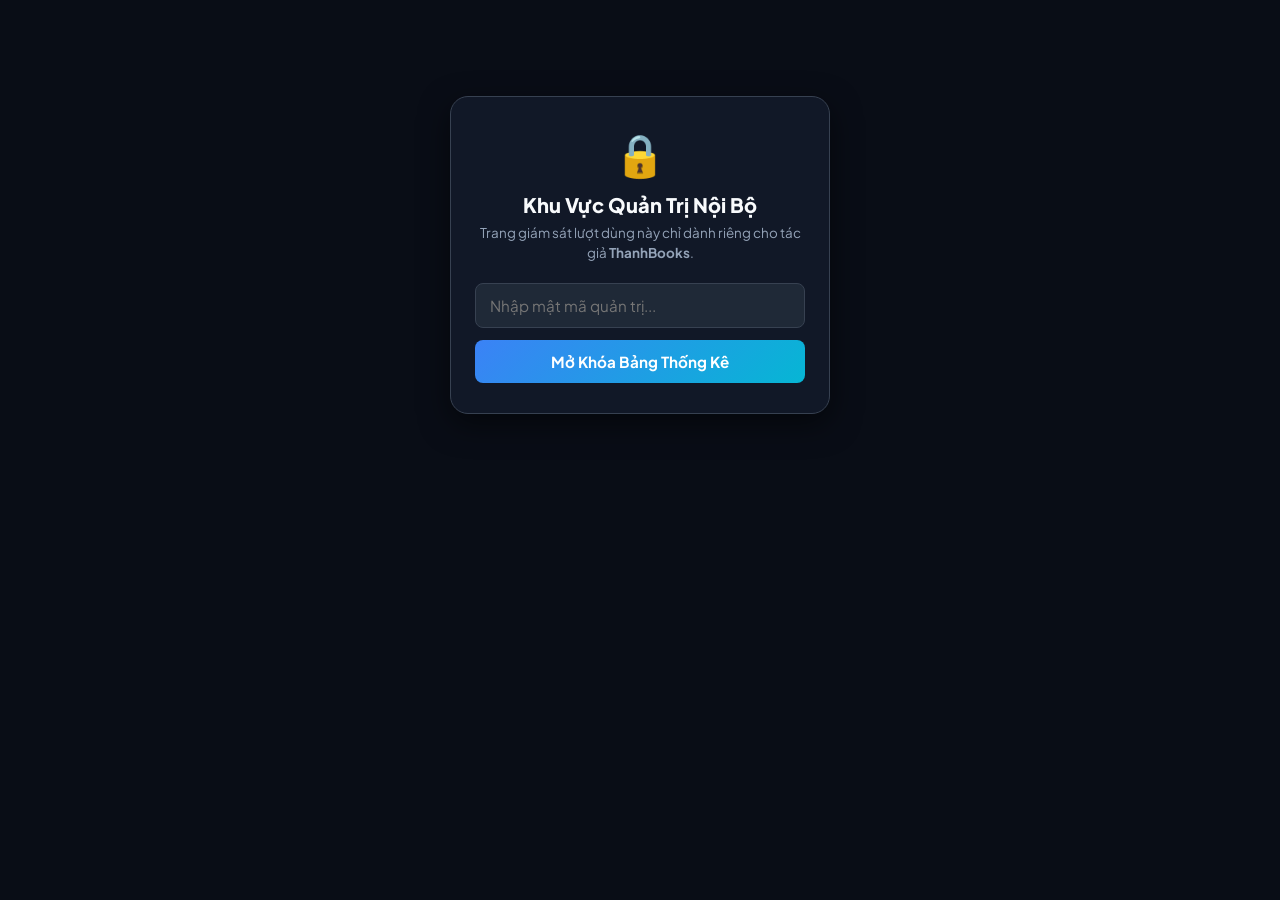
<file: templates/stats.html>
<!DOCTYPE html>
<html lang="vi">
<head>
  <meta charset="UTF-8">
  <meta name="viewport" content="width=device-width, initial-scale=1.0, maximum-scale=1.0, user-scalable=no">
  <title>Bảng Giám Sát Nội Bộ — Gia Sư Ngoại Ngữ Free</title>
  <link rel="icon" type="image/png" href="/static/img/app-icon.png">
  <link rel="preconnect" href="https://fonts.googleapis.com">
  <link rel="preconnect" href="https://fonts.gstatic.com" crossorigin>
  <link href="https://fonts.googleapis.com/css2?family=Plus+Jakarta+Sans:wght@400;500;600;700;800&display=swap" rel="stylesheet">
  <style>
    :root {
      --bg-dark: #090d16;
      --bg-surface: #111827;
      --bg-card: #1f2937;
      --border-card: #374151;
      --text-main: #f8fafc;
      --text-muted: #94a3b8;
      --accent-blue: #3b82f6;
      --accent-cyan: #06b6d4;
      --accent-green: #10b981;
      --accent-amber: #f59e0b;
      --accent-rose: #f43f5e;
    }
    * {
      box-sizing: border-box;
      margin: 0;
      padding: 0;
      font-family: 'Plus Jakarta Sans', system-ui, -apple-system, sans-serif;
    }
    body {
      background-color: var(--bg-dark);
      color: var(--text-main);
      padding: 16px;
      min-height: 100vh;
    }
    .stats-container {
      max-width: 860px;
      margin: 0 auto;
    }
    /* HEADER */
    .stats-header {
      display: flex;
      justify-content: space-between;
      align-items: center;
      flex-wrap: wrap;
      gap: 12px;
      padding-bottom: 20px;
      border-bottom: 1px solid var(--border-card);
      margin-bottom: 20px;
    }
    .header-brand h1 {
      font-size: 1.4rem;
      font-weight: 800;
      letter-spacing: -0.02em;
      display: flex;
      align-items: center;
      gap: 8px;
    }
    .header-brand p {
      font-size: 0.85rem;
      color: var(--text-muted);
      margin-top: 4px;
    }
    .header-actions {
      display: flex;
      gap: 10px;
    }
    .btn-action {
      background: var(--bg-card);
      border: 1px solid var(--border-card);
      color: var(--text-main);
      padding: 8px 14px;
      border-radius: 8px;
      font-size: 0.85rem;
      font-weight: 600;
      cursor: pointer;
      text-decoration: none;
      display: inline-flex;
      align-items: center;
      gap: 6px;
      transition: all 0.2s ease;
    }
    .btn-action:hover {
      background: #374151;
      border-color: var(--accent-cyan);
    }
    .btn-action.primary {
      background: linear-gradient(135deg, var(--accent-blue), var(--accent-cyan));
      border: none;
    }

    /* KPI CARDS GRID */
    .kpi-grid {
      display: grid;
      grid-template-columns: repeat(auto-fit, minmax(180px, 1fr));
      gap: 14px;
      margin-bottom: 22px;
    }
    .kpi-card {
      background: var(--bg-surface);
      border: 1px solid var(--border-card);
      border-radius: 14px;
      padding: 16px;
      position: relative;
      overflow: hidden;
    }
    .kpi-card::before {
      content: '';
      position: absolute;
      top: 0;
      left: 0;
      right: 0;
      height: 3px;
      background: var(--border-card);
    }
    .kpi-card.visits::before { background: var(--accent-blue); }
    .kpi-card.chats::before { background: var(--accent-green); }
    .kpi-card.listens::before { background: var(--accent-amber); }
    .kpi-card.lang-en::before { background: #38bdf8; }
    .kpi-card.lang-zh::before { background: var(--accent-rose); }

    .kpi-title {
      font-size: 0.78rem;
      font-weight: 700;
      color: var(--text-muted);
      text-transform: uppercase;
      letter-spacing: 0.04em;
      margin-bottom: 8px;
    }
    .kpi-value {
      font-size: 2rem;
      font-weight: 800;
      letter-spacing: -0.03em;
      line-height: 1.1;
    }
    .kpi-sub {
      font-size: 0.78rem;
      color: var(--text-muted);
      margin-top: 6px;
    }
    .kpi-sub b {
      color: var(--accent-amber);
    }

    /* SECTION CARDS */
    .section-grid {
      display: grid;
      grid-template-columns: repeat(auto-fit, minmax(280px, 1fr));
      gap: 16px;
      margin-bottom: 22px;
    }
    .dashboard-panel {
      background: var(--bg-surface);
      border: 1px solid var(--border-card);
      border-radius: 14px;
      padding: 18px;
    }
    .panel-header {
      font-size: 0.95rem;
      font-weight: 700;
      margin-bottom: 14px;
      display: flex;
      align-items: center;
      gap: 8px;
    }

    /* BARS & LISTS */
    .scenario-item {
      display: flex;
      justify-content: space-between;
      align-items: center;
      padding: 8px 10px;
      background: rgba(255, 255, 255, 0.03);
      border-radius: 8px;
      margin-bottom: 6px;
      font-size: 0.85rem;
    }
    .scenario-count {
      background: rgba(59, 130, 246, 0.2);
      color: #60a5fa;
      padding: 2px 8px;
      border-radius: 6px;
      font-weight: 700;
      font-size: 0.8rem;
    }

    /* ACTIVITY STREAM */
    .activity-list {
      max-height: 380px;
      overflow-y: auto;
      padding-right: 4px;
    }
    .activity-item {
      display: flex;
      align-items: center;
      gap: 12px;
      padding: 10px;
      border-bottom: 1px solid rgba(255, 255, 255, 0.05);
      font-size: 0.84rem;
    }
    .activity-time {
      font-family: monospace;
      color: var(--text-muted);
      font-size: 0.78rem;
      min-width: 125px;
    }
    .activity-desc {
      color: var(--text-main);
      flex: 1;
    }
    .activity-tag {
      font-size: 0.7rem;
      padding: 2px 6px;
      border-radius: 4px;
      font-weight: 700;
    }
    .tag-visit { background: rgba(59, 130, 246, 0.2); color: #93c5fd; }
    .tag-chat { background: rgba(16, 185, 129, 0.2); color: #6ee7b7; }
    .tag-listen { background: rgba(245, 158, 11, 0.2); color: #fcd34d; }
    .tag-action { background: rgba(168, 85, 247, 0.2); color: #c084fc; }

    /* STATUS FOOTER */
    .status-footer {
      text-align: center;
      padding: 16px;
      font-size: 0.8rem;
      color: var(--text-muted);
    }
    .live-dot {
      display: inline-block;
      width: 8px;
      height: 8px;
      border-radius: 50%;
      background: var(--accent-green);
      margin-right: 4px;
      animation: pulse 1.5s infinite;
    }
    @keyframes pulse {
      0% { transform: scale(0.9); opacity: 0.7; }
      50% { transform: scale(1.2); opacity: 1; }
      100% { transform: scale(0.9); opacity: 0.7; }
    }

    /* LOCK SCREEN */
    .lock-screen {
      max-width: 380px;
      margin: 80px auto;
      background: var(--bg-surface);
      border: 1px solid var(--border-card);
      border-radius: 18px;
      padding: 30px 24px;
      text-align: center;
      box-shadow: 0 10px 30px rgba(0,0,0,0.5);
    }
    .lock-input {
      width: 100%;
      padding: 12px 14px;
      background: #1f2937;
      border: 1px solid #374151;
      color: #fff;
      border-radius: 8px;
      font-size: 0.95rem;
      margin-bottom: 12px;
      outline: none;
    }
    .lock-input:focus {
      border-color: var(--accent-cyan);
    }
    .lock-btn {
      width: 100%;
      padding: 12px;
      background: linear-gradient(135deg, var(--accent-blue), var(--accent-cyan));
      border: none;
      color: #fff;
      border-radius: 8px;
      font-weight: 700;
      font-size: 0.95rem;
      cursor: pointer;
    }
  </style>
</head>
<body>
  <!-- LOCK SCREEN FOR AUTHOR ONLY -->
  <div class="lock-screen" id="stats-lock-screen" style="display:none;">
    <div style="font-size: 2.6rem; margin-bottom: 12px;">🔒</div>
    <h2 style="font-size: 1.25rem; font-weight: 800; margin-bottom: 6px;">Khu Vực Quản Trị Nội Bộ</h2>
    <p style="font-size: 0.84rem; color: var(--text-muted); margin-bottom: 20px; line-height: 1.5;">
      Trang giám sát lượt dùng này chỉ dành riêng cho tác giả <b>ThanhBooks</b>.
    </p>
    <input type="password" id="input-stats-key" class="lock-input" placeholder="Nhập mật mã quản trị..." autocomplete="off">
    <button id="btn-unlock-stats" class="lock-btn">Mở Khóa Bảng Thống Kê</button>
    <div id="lock-error" style="color: var(--accent-rose); font-size: 0.82rem; margin-top: 12px; display: none;">Mật mã không chính xác, vui lòng thử lại!</div>
  </div>

  <!-- MAIN DASHBOARD CONTAINER -->
  <div class="stats-container" id="stats-dashboard" style="display:none;">
    <!-- HEADER -->
    <header class="stats-header">
      <div class="header-brand">
        <h1>📊 Bảng Giám Sát Người Dùng</h1>
        <p>Gia Sư Ngoại Ngữ Free • Dành riêng cho <b>ThanhBooks (Đoàn Đức Thanh)</b></p>
        <div id="badge-online-status" style="display:inline-flex; align-items:center; gap:8px; background:rgba(16, 185, 129, 0.15); border:1px solid rgba(16, 185, 129, 0.35); padding:5px 14px; border-radius:20px; font-size:0.84rem; color:#6ee7b7; font-weight:700; margin-top:8px; box-shadow:0 0 12px rgba(16,185,129,0.15); transition:all 0.3s ease;">
          <span class="live-dot" id="live-online-dot" style="background:#10b981; box-shadow:0 0 8px #10b981; transition:all 0.3s ease;"></span>
          <span id="val-online-users">0</span> người đang học trực tuyến (Real-time)
        </div>
      </div>
      <div class="header-actions">
        <a href="/" class="btn-action primary">🏠 Về Trang Học</a>
        <button class="btn-action" id="btn-refresh">🔄 Làm Mới</button>
        <button class="btn-action" id="btn-lock" title="Khóa lại" style="color:var(--text-muted);">🔒 Khóa</button>
      </div>
    </header>

    <!-- KPI CARDS -->
    <div class="kpi-grid">
      <div class="kpi-card visits">
        <div class="kpi-title">👥 Tổng Lượt Vào Web</div>
        <div class="kpi-value" id="val-total-visits">0</div>
        <div class="kpi-sub">Hôm nay: <b id="val-today-visits">0</b> lượt • Tổng tích lũy: <span id="val-unique-users" style="color:var(--accent-cyan); font-weight:700;">0</span> người học</div>
      </div>

      <div class="kpi-card chats">
        <div class="kpi-title">💬 Lượt Luyện Nói AI</div>
        <div class="kpi-value" id="val-total-chats" style="color:var(--accent-green);">0</div>
        <div class="kpi-sub">Hôm nay: <b id="val-today-chats">0</b> câu hội thoại</div>
      </div>

      <div class="kpi-card listens">
        <div class="kpi-title">🔊 Lượt Nghe Phát Âm Mẫu</div>
        <div class="kpi-value" id="val-total-listens" style="color:var(--accent-amber);">0</div>
        <div class="kpi-sub">Hôm nay: <b id="val-today-listens">0</b> lượt nghe loa</div>
      </div>

      <div class="kpi-card lang-en">
        <div class="kpi-title">🇬🇧 Học Tiếng Anh</div>
        <div class="kpi-value" id="val-chats-en" style="color:#38bdf8;">0</div>
        <div class="kpi-sub">Chiếm <span id="val-percent-en">0%</span> tổng hội thoại</div>
      </div>

      <div class="kpi-card lang-zh">
        <div class="kpi-title">🇨🇳 Học Tiếng Trung</div>
        <div class="kpi-value" id="val-chats-zh" style="color:var(--accent-rose);">0</div>
        <div class="kpi-sub">Chiếm <span id="val-percent-zh">0%</span> tổng hội thoại</div>
      </div>
    </div>

    <!-- PANELS ROW -->
    <div class="section-grid">
      <!-- TOP SCENARIOS -->
      <div class="dashboard-panel">
        <div class="panel-header">
          <span>🏆 Tình Huống Được Luyện Tập Nhiều Nhất</span>
        </div>
        <div id="scenarios-list">
          <p style="color:var(--text-muted); font-size:0.85rem;">Đang tải dữ liệu...</p>
        </div>
      </div>

      <!-- DEVICE STATS -->
      <div class="dashboard-panel">
        <div class="panel-header">
          <span>📱 Thiết Bị Người Học Sử Dụng</span>
        </div>
        <div style="display:flex; flex-direction:column; gap:12px; margin-top:8px;">
          <div>
            <div style="display:flex; justify-content:space-between; font-size:0.85rem; margin-bottom:6px;">
              <span>📱 Điện thoại di động (Mobile)</span>
              <b id="val-mobile-count">0</b>
            </div>
            <div style="background:rgba(255,255,255,0.06); height:8px; border-radius:4px; overflow:hidden;">
              <div id="bar-mobile" style="background:#3b82f6; height:100%; width:0%; transition:width 0.5s;"></div>
            </div>
          </div>

          <div>
            <div style="display:flex; justify-content:space-between; font-size:0.85rem; margin-bottom:6px;">
              <span>💻 Máy tính để bàn (Desktop)</span>
              <b id="val-desktop-count">0</b>
            </div>
            <div style="background:rgba(255,255,255,0.06); height:8px; border-radius:4px; overflow:hidden;">
              <div id="bar-desktop" style="background:#10b981; height:100%; width:0%; transition:width 0.5s;"></div>
            </div>
          </div>

          <div style="margin-top:10px; padding:10px; background:rgba(255,255,255,0.03); border-radius:8px; font-size:0.8rem; color:var(--text-muted);">
            🕒 Lần hoạt động gần nhất: <b id="val-last-active" style="color:#fff;">--</b>
          </div>
        </div>
      </div>
    </div>

    <!-- LIVE ACTIVITY STREAM -->
    <div class="dashboard-panel" style="margin-bottom:20px;">
      <div class="panel-header" style="justify-content:space-between;">
        <span><span class="live-dot"></span> Nhật Ký Hoạt Động Thời Gian Thực (Ẩn danh & Bảo mật)</span>
        <small style="color:var(--text-muted); font-size:0.75rem;">Tự động cập nhật mỗi 3 giây</small>
      </div>
      <div class="activity-list" id="activity-list">
        <p style="color:var(--text-muted); font-size:0.85rem; padding:12px;">Chưa có hoạt động nào được ghi nhận.</p>
      </div>
    </div>

    <!-- FOOTER -->
    <footer class="status-footer">
      <span class="live-dot"></span> Bảng theo dõi riêng tư của tác giả ThanhBooks • Bảo mật 100%
    </footer>
  </div>

  <script>
    let activeAdminKey = new URLSearchParams(window.location.search).get('key') || localStorage.getItem('thanhbooks_admin_key') || '';

    const lockScreen = document.getElementById('stats-lock-screen');
    const dashboard = document.getElementById('stats-dashboard');
    const inputKey = document.getElementById('input-stats-key');
    const btnUnlock = document.getElementById('btn-unlock-stats');
    const lockError = document.getElementById('lock-error');
    const btnRefresh = document.getElementById('btn-refresh');
    const btnLock = document.getElementById('btn-lock');

    async function loadStats(keyToTry) {
      const key = keyToTry || activeAdminKey;
      if (!key) {
        showLockScreen();
        return;
      }

      try {
        const res = await fetch(`/api/stats?key=${encodeURIComponent(key)}`);
        if (!res.ok) {
          showLockScreen(true);
          return;
        }

        const data = await res.json();
        activeAdminKey = key;
        localStorage.setItem('thanhbooks_admin_key', activeAdminKey);
        showDashboard();
        renderDashboard(data);
      } catch (err) {
        console.error('Lỗi tải thống kê:', err);
        showLockScreen(true);
      }
    }

    function showLockScreen(isError = false) {
      lockScreen.style.display = 'block';
      dashboard.style.display = 'none';
      if (isError) {
        lockError.style.display = 'block';
      } else {
        lockError.style.display = 'none';
      }
    }

    function showDashboard() {
      lockScreen.style.display = 'none';
      dashboard.style.display = 'block';
      lockError.style.display = 'none';
    }

    function renderDashboard(data) {
      // KPIs
      document.getElementById('val-total-visits').textContent = (data.total_visits || 0).toLocaleString();
      document.getElementById('val-today-visits').textContent = (data.visits_today || 0).toLocaleString();
            // Real-time Online Users
      const elOnline = document.getElementById('val-online-users');
      if (elOnline) {
        const onlineCount = (typeof data.online_now === 'number') ? data.online_now : 0;
        elOnline.textContent = onlineCount;
        const badgeOnline = document.getElementById('badge-online-status');
        const liveDot = document.getElementById('live-online-dot');
        if (onlineCount > 0) {
          if (badgeOnline) {
            badgeOnline.style.background = 'rgba(16, 185, 129, 0.15)';
            badgeOnline.style.borderColor = 'rgba(16, 185, 129, 0.35)';
            badgeOnline.style.color = '#6ee7b7';
          }
          if (liveDot) {
            liveDot.style.background = '#10b981';
            liveDot.style.boxShadow = '0 0 8px #10b981';
          }
        } else {
          if (badgeOnline) {
            badgeOnline.style.background = 'rgba(148, 163, 184, 0.1)';
            badgeOnline.style.borderColor = 'rgba(148, 163, 184, 0.25)';
            badgeOnline.style.color = '#94a3b8';
          }
          if (liveDot) {
            liveDot.style.background = '#64748b';
            liveDot.style.boxShadow = 'none';
          }
        }
      }
      const uniqueCount = data.unique_users_count || (data.visits_today > 0 ? 1 : 0);
      const elUnique = document.getElementById('val-unique-users');
      if (elUnique) elUnique.textContent = uniqueCount.toLocaleString();
      document.getElementById('val-total-chats').textContent = (data.total_chats || 0).toLocaleString();
      document.getElementById('val-today-chats').textContent = (data.chats_today || 0).toLocaleString();
      const elListens = document.getElementById('val-total-listens');
      if (elListens) elListens.textContent = (data.total_listens || 0).toLocaleString();
      const elTodayListens = document.getElementById('val-today-listens');
      if (elTodayListens) elTodayListens.textContent = (data.listens_today || 0).toLocaleString();

      const en = data.chats_by_lang?.en || 0;
      const zh = data.chats_by_lang?.zh || 0;
      const totalLang = en + zh || 1;
      document.getElementById('val-chats-en').textContent = en.toLocaleString();
      document.getElementById('val-percent-en').textContent = Math.round((en / totalLang) * 100) + '%';
      document.getElementById('val-chats-zh').textContent = zh.toLocaleString();
      document.getElementById('val-percent-zh').textContent = Math.round((zh / totalLang) * 100) + '%';

      // Devices
      const mobile = data.devices?.mobile || 0;
      const desktop = data.devices?.desktop || 0;
      const totalDev = mobile + desktop || 1;
      document.getElementById('val-mobile-count').textContent = mobile + ' (' + Math.round((mobile / totalDev) * 100) + '%)';
      document.getElementById('val-desktop-count').textContent = desktop + ' (' + Math.round((desktop / totalDev) * 100) + '%)';
      document.getElementById('bar-mobile').style.width = Math.round((mobile / totalDev) * 100) + '%';
      document.getElementById('bar-desktop').style.width = Math.round((desktop / totalDev) * 100) + '%';
      document.getElementById('val-last-active').textContent = data.last_active || '--';

      // Scenarios
      const scenContainer = document.getElementById('scenarios-list');
      const scenarios = data.chats_by_scenario || {};
      const scenEntries = Object.entries(scenarios).sort((a, b) => b[1] - a[1]);
      if (scenEntries.length === 0) {
        scenContainer.innerHTML = '<p style="color:var(--text-muted); font-size:0.85rem; padding:6px;">Chưa có dữ liệu hội thoại.</p>';
      } else {
        scenContainer.innerHTML = scenEntries.map(([id, cnt]) => `
          <div class="scenario-item">
            <span>💬 <b>${id}</b></span>
            <span class="scenario-count">${cnt} lượt</span>
          </div>
        `).join('');
      }

      // Recent Activity
      const actContainer = document.getElementById('activity-list');
      const activities = data.recent_activities || [];
      if (activities.length === 0) {
        actContainer.innerHTML = '<p style="color:var(--text-muted); font-size:0.85rem; padding:12px;">Chưa có hoạt động nào.</p>';
      } else {
        actContainer.innerHTML = activities.map(act => {
          const type = act.type || 'visit';
          let tagClass = 'tag-visit';
          let tagLabel = 'Truy cập';
          if (type === 'chat') {
            tagClass = 'tag-chat';
            tagLabel = 'Luyện nói';
          } else if (type === 'listen') {
            tagClass = 'tag-listen';
            tagLabel = 'Phát âm';
          } else if (type === 'action') {
            tagClass = 'tag-action';
            tagLabel = 'Thao tác';
          }
          const todayStr = new Date().toISOString().slice(0, 10);
          let timeBadge = act.time || '--:--:--';
          if (act.date) {
            if (act.date === todayStr) {
              timeBadge = `<span style="color:#6ee7b7; font-weight:700;">Hôm nay</span> ${act.time}`;
            } else {
              const dParts = act.date.split('-');
              const shortDate = dParts.length === 3 ? `${dParts[2]}/${dParts[1]}` : act.date;
              timeBadge = `<span style="color:var(--text-muted);">${shortDate}</span> ${act.time}`;
            }
          }

          return `
            <div class="activity-item">
              <span class="activity-time">${timeBadge}</span>
              <span class="activity-tag ${tagClass}">${tagLabel}</span>
              <span class="activity-desc">${act.desc}</span>
            </div>
          `;
        }).join('');
      }
    }

    btnUnlock.addEventListener('click', () => {
      const enteredKey = inputKey.value.trim();
      if (enteredKey) {
        loadStats(enteredKey);
      }
    });

    inputKey.addEventListener('keypress', (e) => {
      if (e.key === 'Enter') {
        const enteredKey = inputKey.value.trim();
        if (enteredKey) loadStats(enteredKey);
      }
    });

    btnRefresh.addEventListener('click', () => loadStats());

    btnLock.addEventListener('click', () => {
      localStorage.removeItem('thanhbooks_admin_key');
      activeAdminKey = '';
      showLockScreen(false);
    });

    // Khởi chạy
    loadStats();
    setInterval(() => {
      if (activeAdminKey && dashboard.style.display !== 'none') {
        loadStats(activeAdminKey);
      }
    }, 3000);
  </script>
</body>
</html>
</file>
